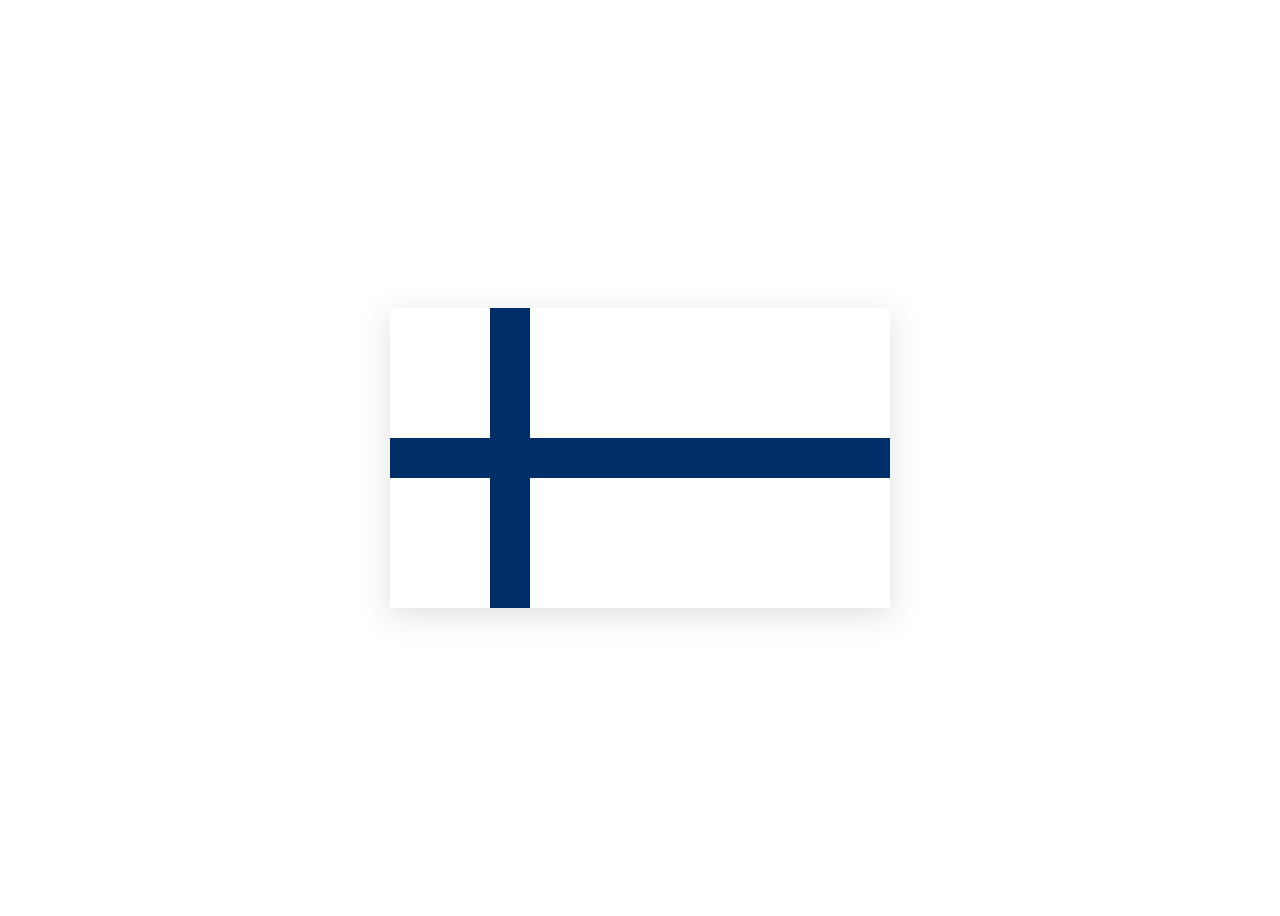
<file: html/index.html>
<!DOCTYPE html>
<html lang="en">

<head>
    <meta charset="UTF-8">
    <meta name="viewport" content="width=device-width, initial-scale=1.0">
    <title>Document</title>
    <link rel="stylesheet" href="style.css">
</head>

<body>
    <div id="container">
    <div id="flag">
        <div id="top">
            <div class="top-left">

            </div>
            <div class="top-right">

            </div>
        </div>
        <div id="bottom">
            <div class="bottom-left">

            </div>
            <div class="bottom-right">
    
            </div>

        </div>


    </div>
</div>
</body>

</html>
</file>
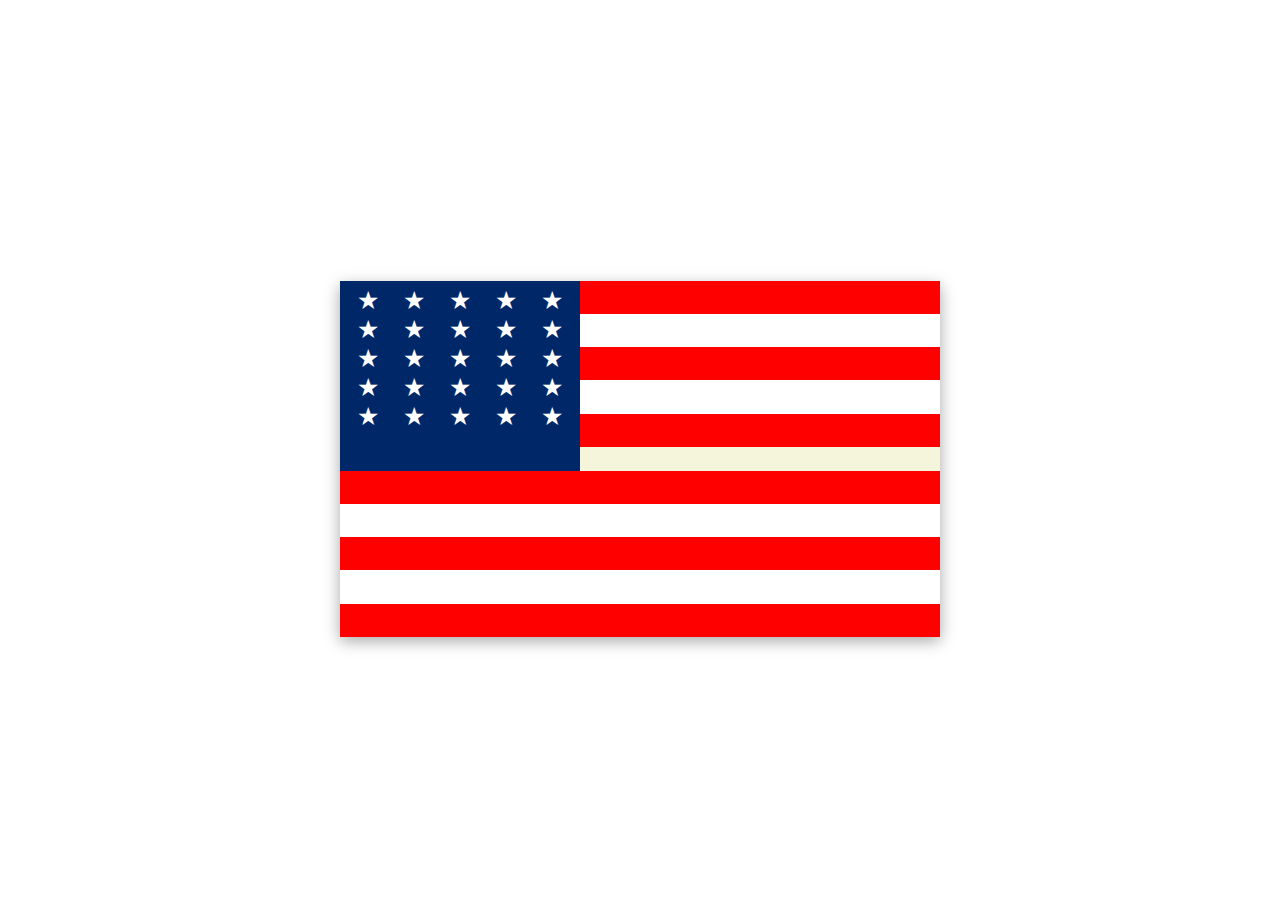
<file: html/flag US.html>
<!DOCTYPE html>
<html lang="en">
<head>
    <meta charset="UTF-8">
    <meta name="viewport" content="width=device-width, initial-scale=1.0">
    <title>Document</title>
    <link rel="stylesheet" href="flag US.css">
</head>
<body>
    <div class="container">
    <div class="flag">        
       <div class="top">
        <div class="blue-section">
            <div class="rectangle">
                <div id="star">&#9733;</div>
                <div id="star">&#9733;</div>
                <div id="star">&#9733;</div>
                <div id="star">&#9733;</div>
                <div id="star">&#9733;</div>
                <div id="star">&#9733;</div>
                <div id="star">&#9733;</div>
                <div id="star">&#9733;</div>
                <div id="star">&#9733;</div>
                <div id="star">&#9733;</div>
                <div id="star">&#9733;</div>
                <div id="star">&#9733;</div>
                <div id="star">&#9733;</div>
                <div id="star">&#9733;</div>
                <div id="star">&#9733;</div>
                <div id="star">&#9733;</div>
                <div id="star">&#9733;</div>
                <div id="star">&#9733;</div>
                <div id="star">&#9733;</div>
                <div id="star">&#9733;</div>
                <div id="star">&#9733;</div>
                <div id="star">&#9733;</div>
                <div id="star">&#9733;</div>
                <div id="star">&#9733;</div>
                <div id="star">&#9733;</div>
            </div>
        </div>
        <div class="top-right">
            <div class="stripe red"></div>
            <div class=" stripe white"></div>
            <div class="stripe red"></div>
            <div class="stripe white"></div>
            <div class="stripe red"></div>

        </div>
       </div>
        <div class="stripes">
            <div class="stripe red"></div>
            <div class=" stripe white"></div>
            <div class="stripe red"></div>
            <div class="stripe white"></div>
            <div class="stripe red"></div>
        </div>
    </div>
    </div>
</body>
</html>
</file>
<file: html/style.css>
#flag {
    width: 500px;
    height: 300px;
    justify-content: space-between;
    align-items: center;
    background-color: #002E69;
    display:flex;
    flex-direction: column;
    box-shadow: rgba(100, 100, 111, 0.2) 0px 7px 29px 0px;
}
#top{
    height: 130px;
    width: 500px;
    display:flex;
    flex-direction: row;
    justify-content: space-between;
}
#bottom{
    height: 130px;
    width: 500px;
    display:flex;
    flex-direction: row;
    justify-content: space-between;
}
.top-left{
    background-color: white;
    height: 130px;
    width: 100px;
}
.top-right{
    background-color: white;
    height: 130px;
    width: 360px;
}
.bottom-right{
    background-color: white;
    height: 130px;
    width: 360px;
}
.bottom-left{
    background-color: white;
    height: 130px;
    width: 100px;
}
#container{
    width: 100ww;
    height: 100vh;
    display:flex;
    align-items: center;
    justify-content: center;
}
</file>
<file: html/flag US.css>
.container{
    display:flex;
    justify-content: center;
    align-items: center;
    height: 100vh;
    background-color: white;
}
.flag{
    width: 600px;
    height: 355px;
    box-shadow: rgba(0, 0, 0, 0.35) 0px 5px 15px;
}
.blue-section{
    width: 240px;
    height: 190px;
    background-color: #002868;
}
.rectangle{
    display: grid;
    grid-template-columns: repeat(5,1fr);
    grid-template-rows: repeat(9,1fr);
    padding: 5px;
}
#star{
    color: white;
    font-size: 25px;
    text-align: center;
}
.stripes{
width: 100%;
height: 100%;
}
.stripe{
    width: 100%;
    height: 33.3px
}
.red{
    background-color: red;
}
.white{
    background-color: white;
}
.top{
    display:flex;
    height: 190px;
    width: 600px;
}
.top-right{
    height: 190px;
    width: 360px;
    background-color: beige;
    justify-content: end;
}
</file>
